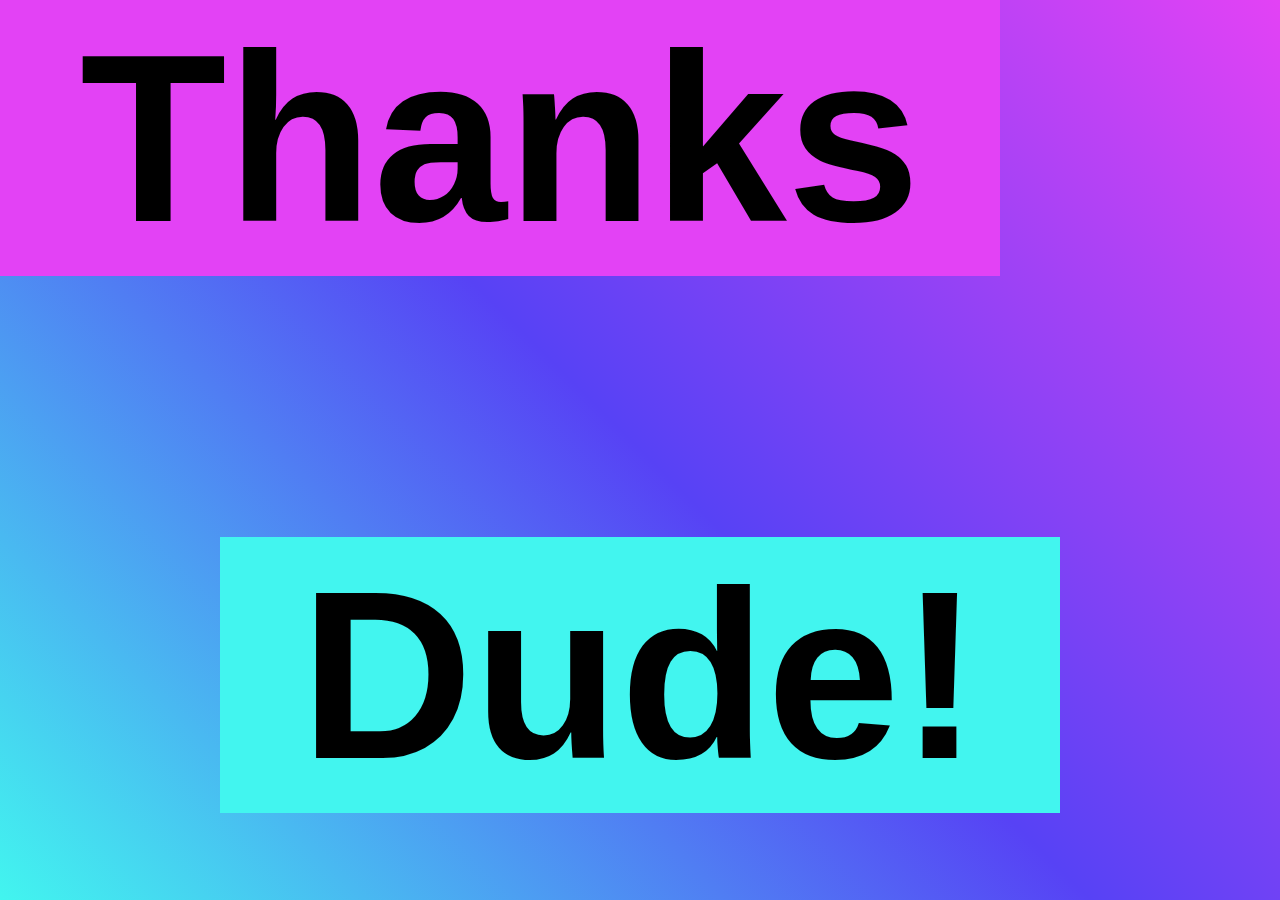
<file: thanks.html>
<!DOCTYPE html>
<html lang="en">
  <head>
    <meta charset="UTF-8" />
    <meta http-equiv="X-UA-Compatible" content="IE=edge" />
    <meta name="viewport" content="width=device-width, initial-scale=1.0" />
    <title>Thanks</title>
    <link rel="stylesheet" href="stylesheet1.css" />
  </head>
  <body>
    <main>
      <div class="thanks"><h1>Thanks</h1></div>
      <div class="dude"><h1>Dude!</h1></div>
    </main>
  </body>
</html>
</file>
<file: stylesheet1.css>
* {
  margin: 0;
  padding: 0;
  font-family: Helvetica;
}
body {
  background-image: linear-gradient(45deg, #42f5ef, #5742f5, #e342f5);
}
main {
  height: 100vh;
  display: grid;
  grid-template-rows: 1fr 1fr;
}
.dude {
  display: flex;
  justify-content: center;
  align-items: center;
}
.thanks {
  margin-left: 5rem;
}
h1 {
  font-size: 15rem;
  display: inline-block;
  position: relative;
  z-index: 1;
  /* color: transparent; */
}

.thanks h1::after {
  content: "";
  width: calc(100% + 10rem);
  height: 100%;
  position: absolute;
  bottom: 0;
  left: -5rem;
  background-color: #e342f5;
  z-index: -1;

  transition: transform 250ms ease-in;
  transform: scaleX(0);
  transform-origin: right;
}
body:hover .thanks h1::after {
  transform: scaleX(1);
  transform-origin: left;
}
.dude h1 {
  color: transparent;
  transition: color 150ms 250ms;
}
.thanks h1 {
  color: transparent;
  transition: color 250ms 250ms;
}
.dude h1::after {
  content: "";
  width: calc(100% + 10rem);
  height: 100%;
  position: absolute;
  bottom: 0;
  left: -5rem;
  background-color: #42f5ef;
  z-index: -1;

  transition: transform 250ms ease-in;
  transform: scaleY(0);
  transform-origin: bottom;
}
body:hover .dude h1::after {
  transform: scaleX(1);
  transition-delay: 250ms;
  transform-origin: top;
}
body:hover .dude h1,
body:hover .thanks h1 {
  color: #000;
}
</file>
